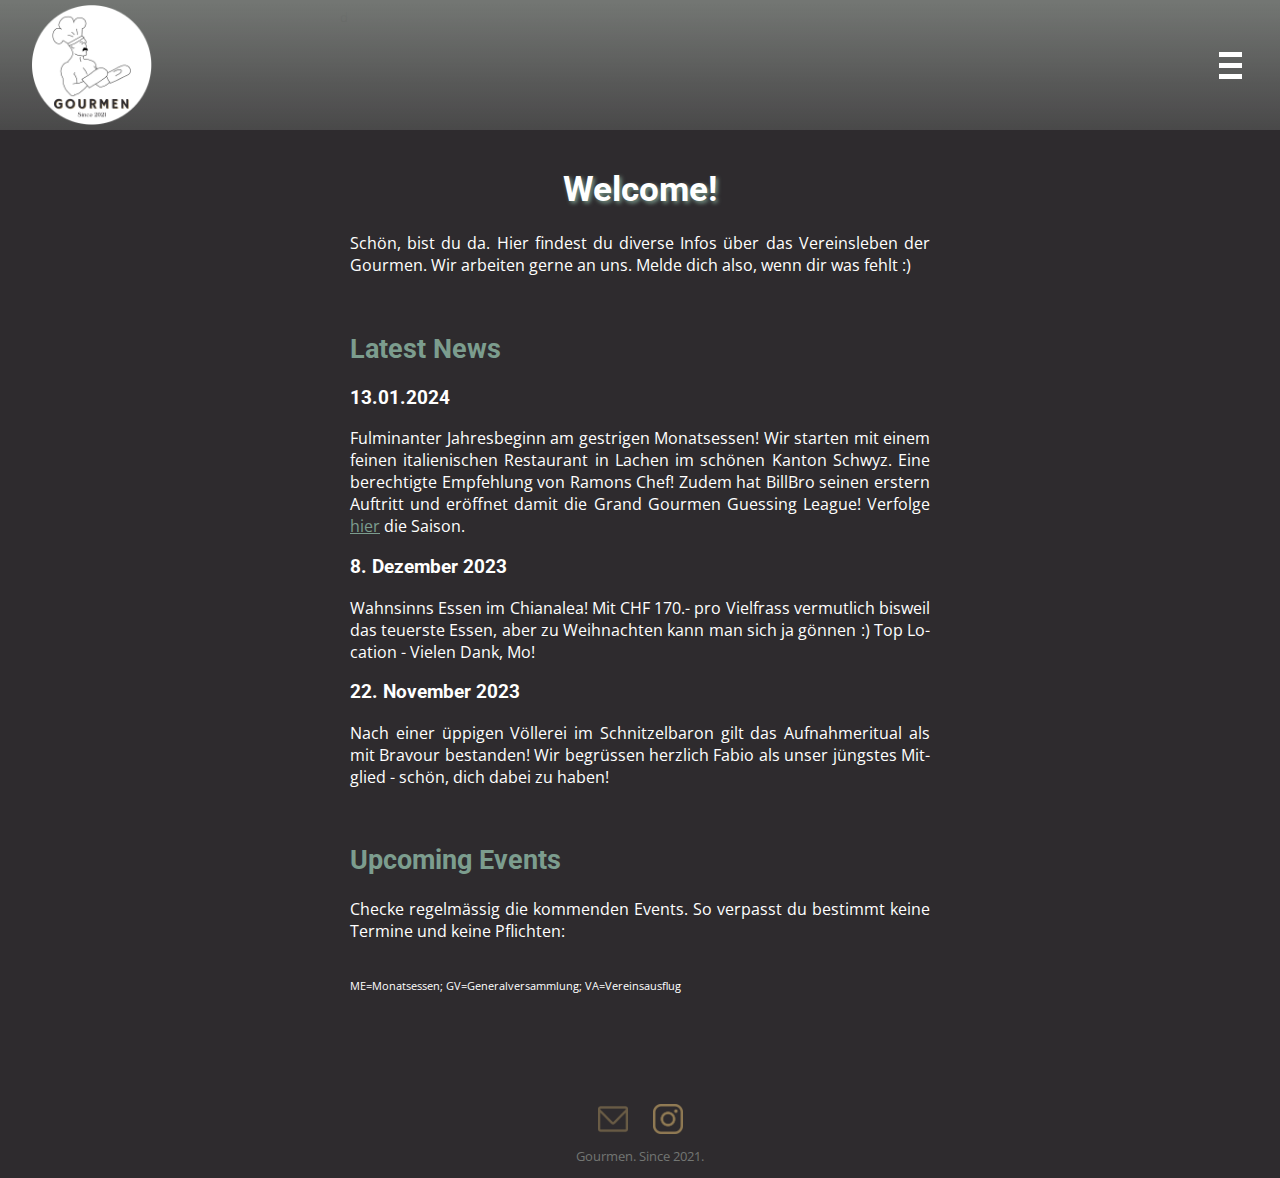
<file: index.html>
d<!DOCTYPE html>
<html lang="de">
<head>
    <meta charset="UTF-8">
    <meta name="viewport" content="width=device-width, initial-scale=1.0">
    <title>Gourmen</title>
    <link rel="icon" href="images/logo_register.png" type="image/png" sizes="16x16">
    <link rel="stylesheet" href="style.css">
    <link href="https://fonts.googleapis.com/css2?family=Roboto&display=swap" rel="stylesheet">
    <link href="https://fonts.googleapis.com/css2?family=Open+Sans&display=swap" rel="stylesheet">
    <meta property="og:type" content="website">
    <meta property="og:url" content="https://gourmen.github.io/Homepage/index.html">
    <meta property="og:title" content="Gourmen">
    <meta property="og:description" content="Vereinshomepage">
    <meta property="og:image" content="https://gourmen.github.io/Homepage/images/logo_register.png">
</head>

<body>

    <header class="kopfzeile">
        <img class="logo-header" src="images/logo_rund.png">
        <button class="hamburger">
            <div class="bar"></div>
        </button>
    </header>

    <div class="mobile-nav">
        <a href="index.html">Home</a>
        <a href="billboy.html">BillBoy</a>
        <a href="billbro.html">BillBro</a>
        <a href="agenda.html">Agenda</a>
        <a href="berichte.html">Berichte</a>
        <a href="stats.html">Stats</a>
        <a href="gggl.html">GGGL</a>
    </div>
        
    <div class="inhalt">
        <h1>Welcome!</h1>
        <p>Schön, bist du da. Hier findest du diverse Infos über das Vereinsleben der Gourmen. Wir arbeiten gerne an uns. Melde dich also, wenn dir was fehlt :)</p>
        <br>
        <h2>Latest News</h2>

        <h3>13.01.2024</h3>
        <p>Fulminanter Jahresbeginn am gestrigen Monatsessen! Wir starten mit einem feinen italienischen Restaurant in Lachen im schönen Kanton Schwyz. Eine berechtigte Empfehlung von Ramons Chef! Zudem hat BillBro seinen erstern Auftritt und eröffnet damit die Grand Gourmen Guessing League! Verfolge <a class="p-link" href="gggl.html">hier</a> die Saison.</p>
        
        <h3>8. Dezember 2023</h3>
        <p>Wahnsinns Essen im Chianalea! Mit CHF 170.- pro Vielfrass vermutlich bisweil das teuerste Essen, aber zu Weihnachten kann man sich ja gönnen :) Top Location - Vielen Dank, Mo!  </p>
        
        <h3>22. November 2023</h3>
        <p>Nach einer üppigen Völlerei im Schnitzelbaron gilt das Aufnahmeritual als mit Bravour bestanden! Wir begrüssen herzlich Fabio als unser jüngstes Mitglied - schön, dich dabei zu haben!</p>
        <br>
        <h2>Upcoming Events</h2>
        <p>Checke regelmässig die kommenden Events. So verpasst du bestimmt keine Termine und keine Pflichten:</p>
        
        <div class="naechsteTermine" id="naechsteTermine"></div>
        <p class="legende">ME=Monatsessen; GV=Generalversammlung; VA=Vereinsausflug</p>
       
    </div>
   
    <footer>
        <div class="footer">
            <div class="footer-links">
                <a href="mailto:frohvollenmaenllichen@gmail.com">
                    <img src="images/mail_gold.png" alt="E-Mail">
                </a>
                <a href="https://www.instagram.com/thegourmen_zh/" target="_blank">
                    <img src="images/insta_gold.png" alt="Instagram">
                </a>
            </div>
            <p class="footer-text">Gourmen. Since 2021.</p>
        </div>
    </footer>

<script src="script.js"></script>   

</body>
</html>
</file>
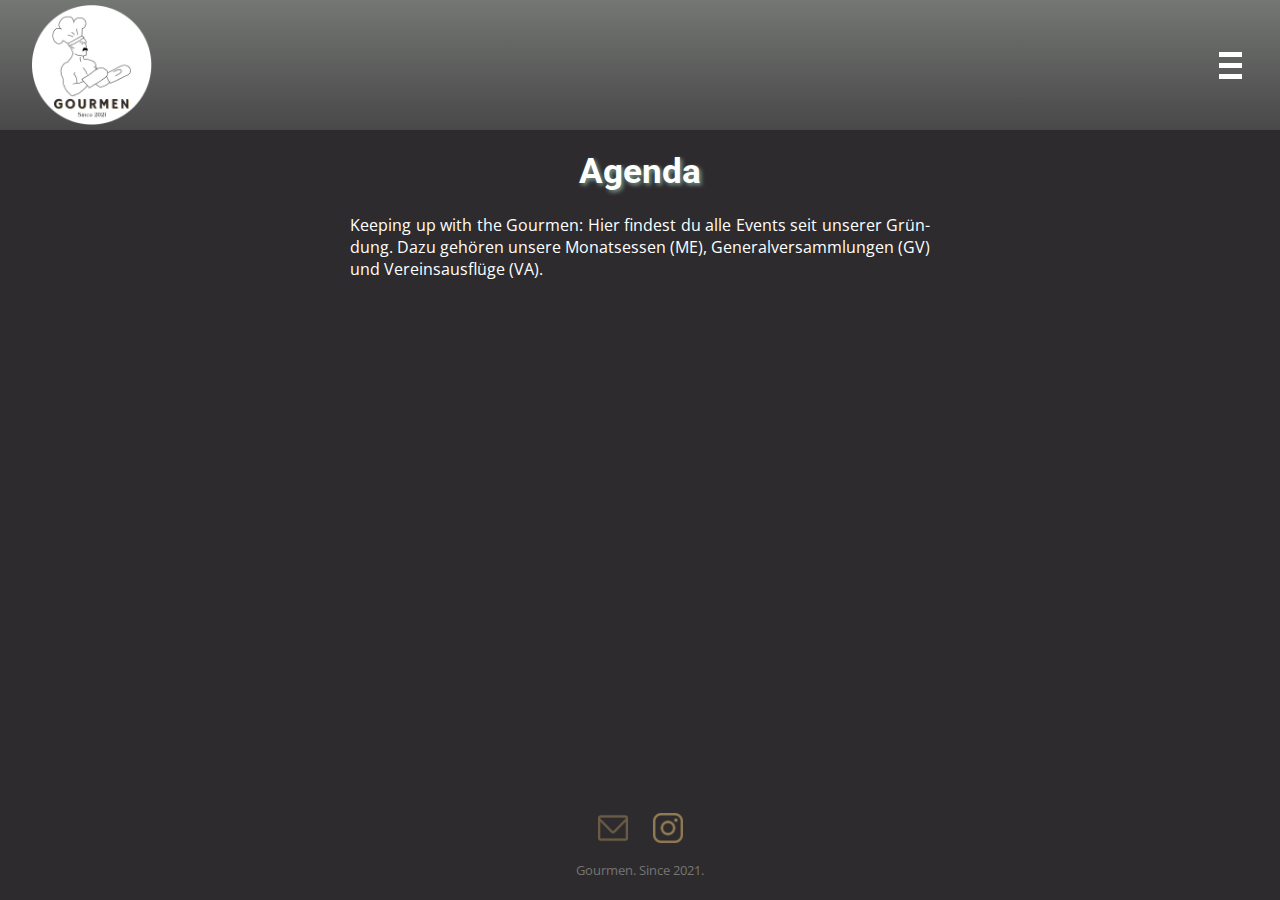
<file: agenda.html>
<!DOCTYPE html>
<html lang="de">
    <head>
        <meta charset="UTF-8">
        <meta name="viewport" content="width=device-width, initial-scale=1.0">
        <title>Agenda - Gourmen</title>
        <link rel="icon" href="images/logo_register.png" type="image/png" sizes="16x16">
        <link rel="stylesheet" href="style.css">
        <link href="https://fonts.googleapis.com/css2?family=Roboto&display=swap" rel="stylesheet">
        <link href="https://fonts.googleapis.com/css2?family=Open+Sans&display=swap" rel="stylesheet">
        <meta property="og:type" content="website">
        <meta property="og:url" content="https://gourmen.github.io/HOmepage/agenda.html">
        <meta property="og:title" content="Gourmen">
        <meta property="og:description" content="Agenda">
        <meta property="og:image" content="https://gourmen.github.io/Homepage/images/logo_register.png">
    </head>
    <body>
        <header class="kopfzeile">
            <img class="logo-header" src="images/logo_rund.png">
            <button class="hamburger">
                <div class="bar"></div>
            </button>
        </header>

        <div class="mobile-nav">
            <a href="index.html">Home</a>
            <a href="billboy.html">BillBoy</a>
            <a href="billbro.html">BillBro</a>
            <a href="agenda.html">Agenda</a>
            <a href="berichte.html">Berichte</a>
            <a href="stats.html">Stats</a>
            <a href="gggl.html">GGGL</a>
        </div>

        <div class="inhalt">

            <h1>Agenda</h1>
                <p>Keeping up with the Gourmen: Hier findest du alle Events seit unserer Gründung. Dazu gehören unsere Monatsessen (ME), Generalversammlungen (GV) und Vereinsausflüge (VA).</p>
        
            <div class="agendaTabelle" id="agendaTabelle"></div>

            
        </div>

        <footer>
            <div class="footer">
                <div class="footer-links">
                    <a href="mailto:frohvollenmaenllichen@gmail.com">
                        <img src="images/mail_gold.png" alt="E-Mail">
                    </a>
                    <a href="https://www.instagram.com/thegourmen_zh/" target="_blank">
                        <img src="images/insta_gold.png" alt="Instagram">
                    </a>
                </div>
                <p class="footer-text">Gourmen. Since 2021.</p>
            </div>
        </footer> 

        <script src="script.js"></script>  
    </body>
</html>
</file>
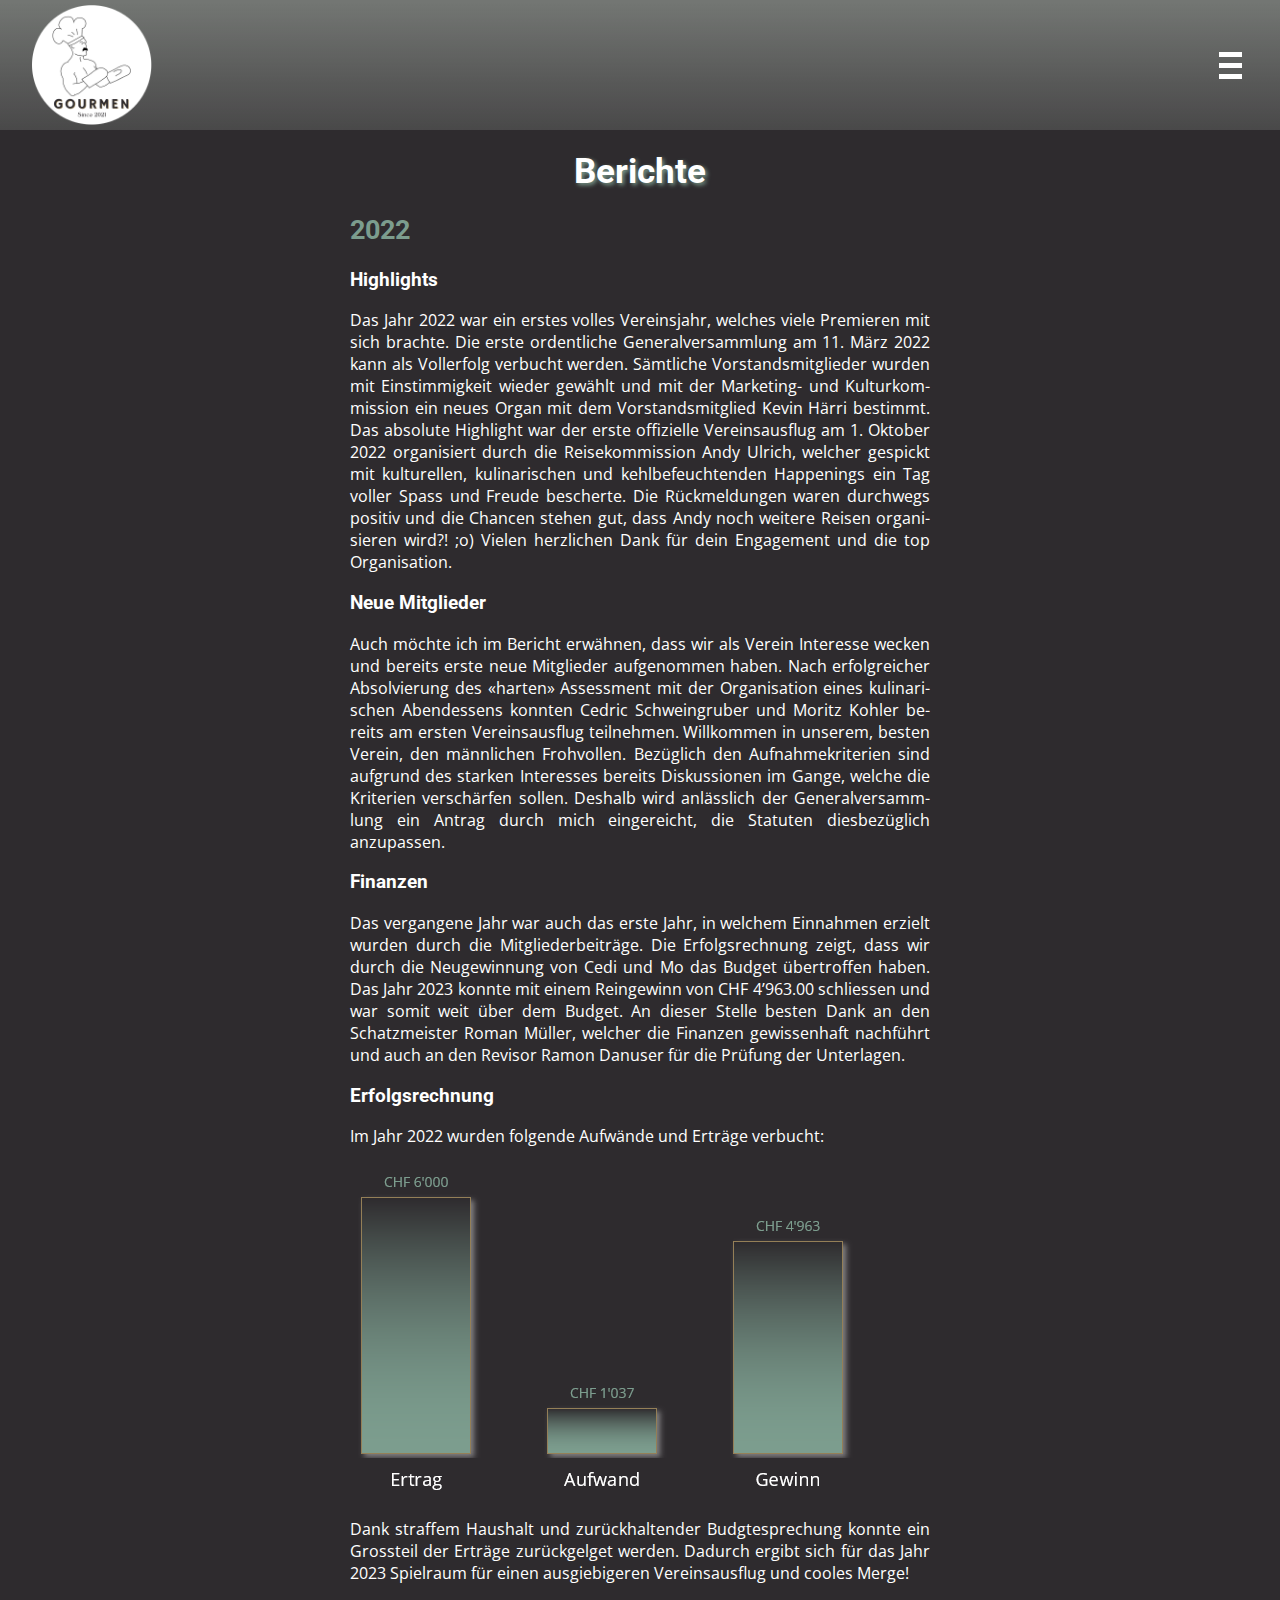
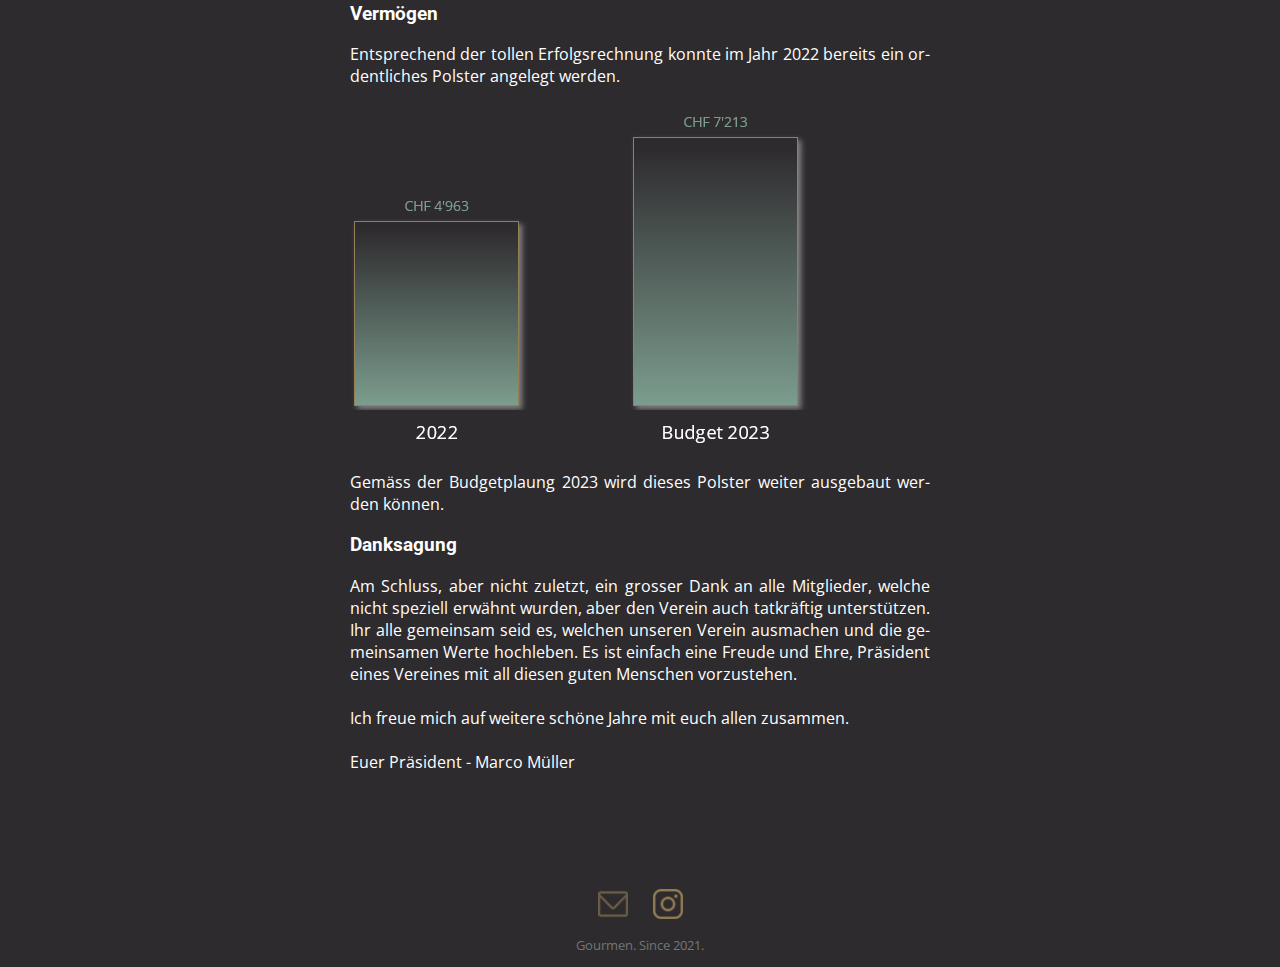
<file: berichte.html>
<!DOCTYPE html>
<html lang="de">
    <head>
        <meta charset="UTF-8">
        <meta name="viewport" content="width=device-width, initial-scale=1.0">
        <title>Agenda - Gourmen</title>
        <link rel="icon" href="images/logo_register.png" type="image/png" sizes="16x16">
        <link rel="stylesheet" href="style.css">
        <link href="https://fonts.googleapis.com/css2?family=Roboto&display=swap" rel="stylesheet">
        <link href="https://fonts.googleapis.com/css2?family=Open+Sans&display=swap" rel="stylesheet">
        <meta property="og:type" content="website">
        <meta property="og:url" content="https://gourmen.github.io/Homepage/berichte.html">
        <meta property="og:title" content="Gourmen">
        <meta property="og:description" content="Berichte">
        <meta property="og:image" content="https://gourmen.github.io/Homepage/images/logo_register.png">
    </head>
    <body>
        <header class="kopfzeile">
            <img class="logo-header" src="images/logo_rund.png">
            <button class="hamburger">
                <div class="bar"></div>
            </button>
        </header>

        <div class="mobile-nav">
            <a href="index.html">Home</a>
            <a href="billboy.html">BillBoy</a>
            <a href="billbro.html">BillBro</a>
            <a href="agenda.html">Agenda</a>
            <a href="berichte.html">Berichte</a>
            <a href="stats.html">Stats</a>
            <a href="liga.html">Liga</a>
        </div>


        <div class="inhalt">

            <h1>Berichte</h1>
            
            <h2>2022</h2>
            
            <h3>Highlights</h3>
            <p>Das Jahr 2022 war ein erstes volles Vereinsjahr, welches viele Premieren mit sich brachte. Die erste ordentliche Generalversammlung am 11. März 2022 kann als Vollerfolg verbucht werden. Sämtliche Vorstandsmitglieder wurden mit Einstimmigkeit wieder gewählt und mit der Marketing- und Kulturkommission ein neues Organ mit dem Vorstandsmitglied Kevin Härri bestimmt.
                Das absolute Highlight war der erste offizielle Vereinsausflug am 1. Oktober 2022 organisiert durch die Reisekommission Andy Ulrich, welcher gespickt mit kulturellen, kulinarischen und kehlbefeuchtenden Happenings ein Tag voller Spass und Freude bescherte. Die Rückmeldungen waren durchwegs positiv und die Chancen stehen gut, dass Andy noch weitere Reisen organisieren wird?! ;o) 
                Vielen herzlichen Dank für dein Engagement und die top Organisation.
            </p>
            
            <h3>Neue Mitglieder</h3>
            <p>Auch möchte ich im Bericht erwähnen, dass wir als Verein Interesse wecken und bereits erste neue Mitglieder aufgenommen haben. Nach erfolgreicher Absolvierung des «harten» Assessment mit der Organisation eines kulinarischen Abendessens konnten Cedric Schweingruber und Moritz Kohler bereits am ersten Vereinsausflug teilnehmen. 
                Willkommen in unserem, besten Verein, den männlichen Frohvollen. Bezüglich den Aufnahmekriterien sind aufgrund des starken Interesses bereits Diskussionen im Gange, welche die Kriterien verschärfen sollen. Deshalb wird anlässlich der Generalversammlung ein Antrag durch mich eingereicht, die Statuten diesbezüglich anzupassen.
            </p>
            
            <h3>Finanzen</h3>
            <p>Das vergangene Jahr war auch das erste Jahr, in welchem Einnahmen erzielt wurden durch die Mitgliederbeiträge. Die Erfolgsrechnung zeigt, dass wir durch die Neugewinnung von Cedi und Mo das Budget übertroffen haben. Das Jahr 2023 konnte mit einem Reingewinn von CHF 4’963.00 schliessen und war somit weit über dem Budget. 
                An dieser Stelle besten Dank an den Schatzmeister Roman Müller, welcher die Finanzen gewissenhaft nachführt und auch an den Revisor Ramon Danuser für die Prüfung der Unterlagen.
            </p>
            
            <h3>Erfolgsrechnung</h3>
            <p>Im Jahr 2022 wurden folgende Aufwände und Erträge verbucht:</p>
            <img class="bericht-img" src="images/erfolg_2022_grau_mint.png" alt="img_erfolg">
            <p>Dank straffem Haushalt und zurückhaltender Budgtesprechung konnte ein Grossteil der Erträge zurückgelget werden. Dadurch ergibt sich für das Jahr 2023 Spielraum für einen ausgiebigeren Vereinsausflug und cooles Merge!</p>
            
            <h3>Vermögen</h3>
            <p>Entsprechend der tollen Erfolgsrechnung konnte im Jahr 2022 bereits ein ordentliches Polster angelegt werden.</p>
            <img class="bericht-img" src="images/vermögen_2022_grau_mint.png" alt="vermögen_img">
            <p>Gemäss der Budgetplaung 2023 wird dieses Polster weiter ausgebaut werden können.</p>
            
            <h3>Danksagung</h3>
            <p>Am Schluss, aber nicht zuletzt, ein grosser Dank an alle Mitglieder, welche nicht speziell erwähnt wurden, aber den Verein auch tatkräftig unterstützen. Ihr alle gemeinsam seid es, welchen unseren Verein ausmachen und die gemeinsamen Werte hochleben. Es ist einfach eine Freude und Ehre, Präsident eines Vereines mit all diesen guten Menschen vorzustehen. 
                <br><br>
                Ich freue mich auf weitere schöne Jahre mit euch allen zusammen. 
                <br><br>
                Euer Präsident - Marco Müller
            </p>
        </div>

        <footer>
            <div class="footer">
                <div class="footer-links">
                    <a href="mailto:frohvollenmaenllichen@gmail.com">
                        <img src="images/mail_gold.png" alt="E-Mail">
                    </a>
                    <a href="https://www.instagram.com/thegourmen_zh/" target="_blank">
                        <img src="images/insta_gold.png" alt="Instagram">
                    </a>
                </div>
                <p class="footer-text">Gourmen. Since 2021.</p>
            </div>
        </footer>
        
        <script src="script.js"></script> 
    </body>
</html>
</file>
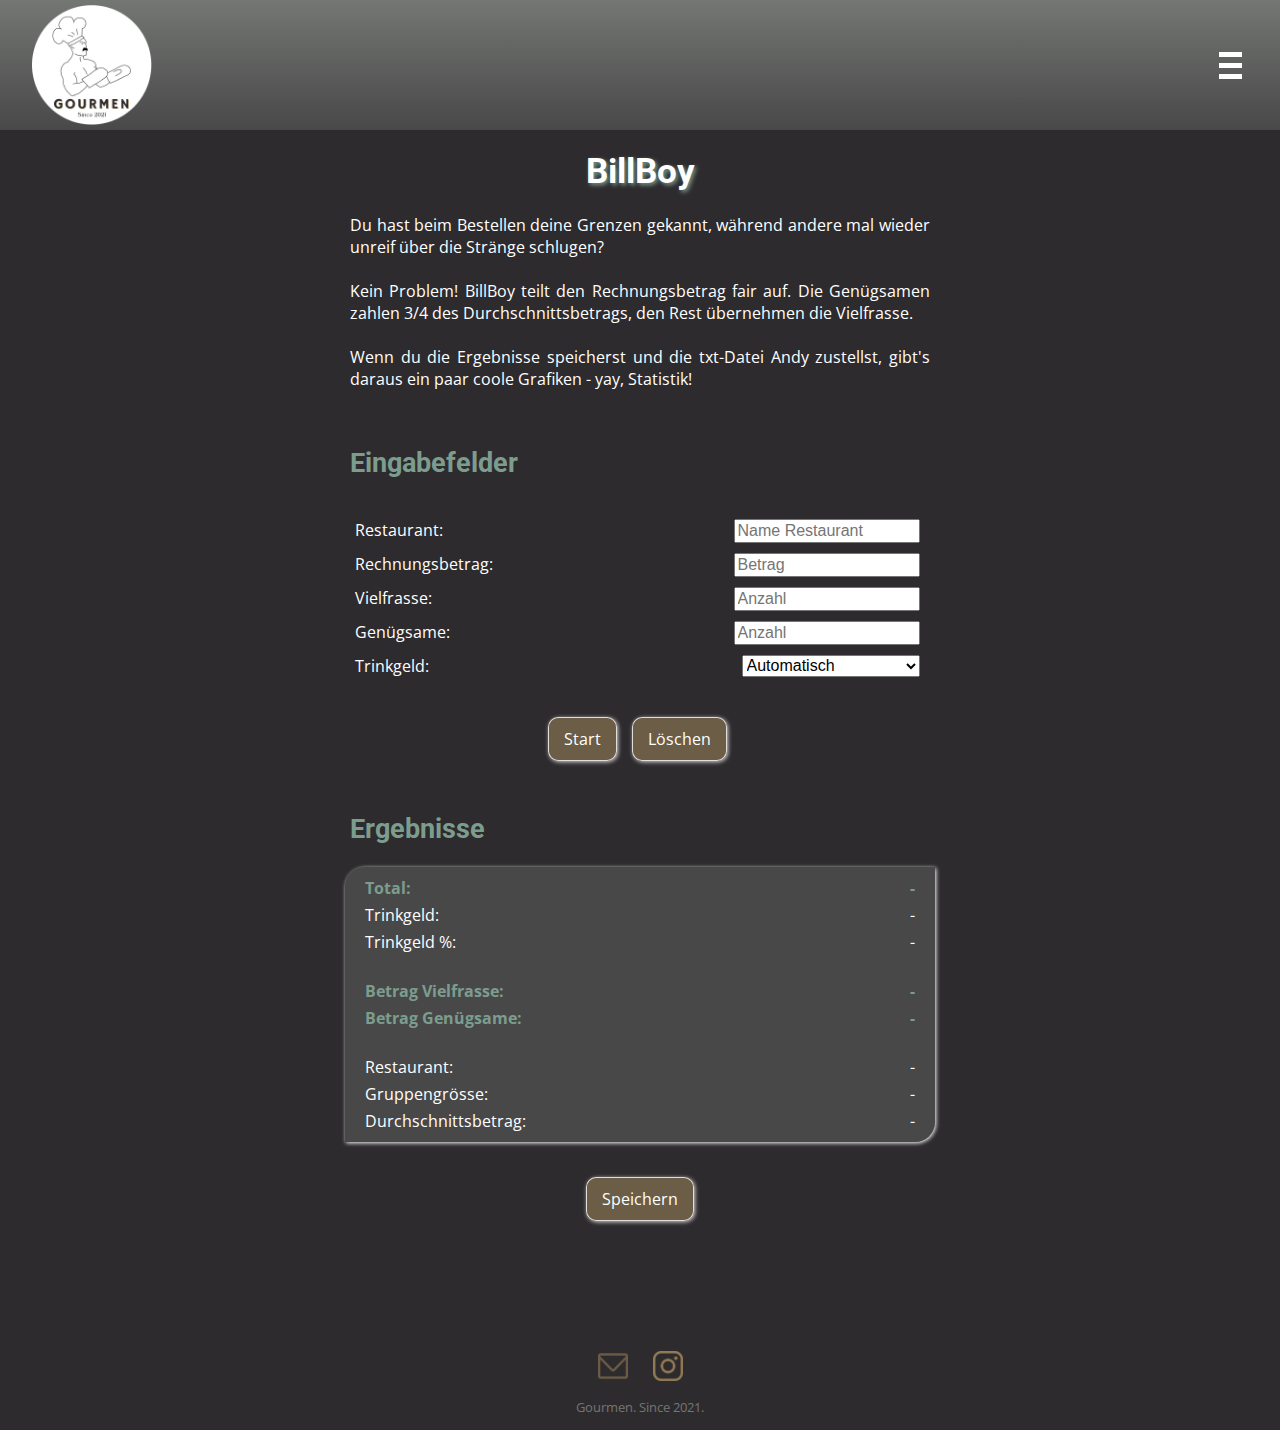
<file: billboy.html>
<!DOCTYPE html>
<html lang="de">
    <head>
        <meta charset="UTF-8">
        <meta name="viewport" content="width=device-width, initial-scale=1.0">
        <title>BillBoy - Gourmen</title>
        <link rel="icon" href="images/logo_register.png" type="image/png" sizes="16x16">
        <link rel="stylesheet" href="style.css">
        <link href="https://fonts.googleapis.com/css2?family=Roboto&display=swap" rel="stylesheet">
        <link href="https://fonts.googleapis.com/css2?family=Open+Sans&display=swap" rel="stylesheet">
        <meta property="og:type" content="website">
        <meta property="og:url" content="https://gourmen.github.io/Homepage/billboy.hmtl">
        <meta property="og:title" content="Gourmen">
        <meta property="og:description" content="BillBoy">
        <meta property="og:image" content="https://gourmen.github.io/Homepage/images/logo_register.png">
    </head>
    <body>
        <header class="kopfzeile">
            <img class="logo-header" src="images/logo_rund.png">
            <button class="hamburger">
                <div class="bar"></div>
            </button>
        </header>

        <div class="mobile-nav">
            <a href="index.html">Home</a>
            <a href="billboy.html">BillBoy</a>
            <a href="billbro.html">BillBro</a>
            <a href="agenda.html">Agenda</a>
            <a href="berichte.html">Berichte</a>
            <a href="stats.html">Stats</a>
            <a href="liga.html">GGGL</a>
        </div>

        <div class="inhalt">
            
            <h1>BillBoy</h1>
            <p>Du hast beim Bestellen deine Grenzen gekannt, während andere mal wieder unreif über die Stränge schlugen? 
                <br><br>
                Kein Problem! BillBoy teilt den Rechnungsbetrag fair auf. 
                Die Genügsamen zahlen 3/4 des Durchschnittsbetrags, den Rest übernehmen die Vielfrasse. 
                <br><br> Wenn du die Ergebnisse speicherst und die txt-Datei Andy zustellst, gibt's daraus ein paar coole Grafiken - yay, Statistik!
            </p>

            <br>
            <h2>Eingabefelder</h2>
            <br>
            
            <div class="rechner">
                <div class="rechner-zeile">
                    <label for="restaurant">Restaurant:</label>
                    <input class="input-rechner" type="text" id="restaurant" placeholder="Name Restaurant">
                </div>
                <div class="rechner-zeile">
                    <label for="rechnung">Rechnungsbetrag:</label>
                    <input class="input-rechner" type="number" id="rechnung" min="0" max="5000" placeholder="Betrag">
                </div>
                <div class="rechner-zeile">
                    <label for="vielfrasse">Vielfrasse:</label>
                    <input class="input-rechner" type="number" id="vielfrasse" min="2" max="50" placeholder="Anzahl">
                </div>
                <div class="rechner-zeile">
                    <label for="genuegsame">Genügsame:</label>
                    <input class="input-rechner" type="number" id="genuegsame" min="2" max="50" placeholder="Anzahl">
                </div>
                <div class="rechner-zeile">
                    <label for="trinkgeld">Trinkgeld:</label>
                    <select class="input-rechner" id="trinkgeld">
                        <option value="Auto">Automatisch</option>
                        <option value="0">0%</option>
                        <option value="0.05">5%</option>
                        <option value="0.10">10%</option>
                    </select>
                </div>
                <div class="rechner-buttons">
                    <button class="button" onclick="berechneTotalBillBoy()">Start</button>
                    <button class="button" onclick="seiteZuruecksetzenBillBoy()">Löschen</button>
                </div>
                
            </div>

            <h2>Ergebnisse</h2>

            <div class="ergebnisse" id="ergebnisse">
                <div class="ergebniszeile"><span class="ergebnistitelFett">Total:</span> <span class="ergebniswertFett" id="totalErgebnis">-</span></div>
                <div class="ergebniszeile"><span class="ergebnistitel">Trinkgeld:</span> <span class="ergebniswert" id="trinkgeldBetragErgebnis">-</span></div>
                <div class="ergebniszeile"><span class="ergebnistitel">Trinkgeld %:</span> <span class="ergebniswert" id="trinkgeldProzentErgebnis">-</span></div>
                <br>
                <div class="ergebniszeile"><span class="ergebnistitelFett">Betrag Vielfrasse:</span> <span class="ergebniswertFett" id="betrag1Ergebnis">-</span></div>
                <div class="ergebniszeile"><span class="ergebnistitelFett">Betrag Genügsame:</span> <span class="ergebniswertFett" id="betrag2Ergebnis">-</span></div>
                <br>
                <div class="ergebniszeile"><span class="ergebnistitel">Restaurant:</span> <span class="ergebniswert" id="restaurantErgebnis">-</span></div>
                <div class="ergebniszeile"><span class="ergebnistitel">Gruppengrösse:</span> <span class="ergebniswert" id="gruppeErgebnis">-</span></div>
                <div class="ergebniszeile"><span class="ergebnistitel">Durchschnittsbetrag:</span> <span class="ergebniswert" id="durchschnittErgebnis">-</span></div>
            </div>
            <div class="rechner-buttons">
                <button class="button" onclick="speichereErgebnisseBillBoy()">Speichern</button>
            </div>
        
        </div>

        <footer>
            <div class="footer">
                <div class="footer-links">
                    <a href="mailto:frohvollenmaenllichen@gmail.com">
                        <img src="images/mail_gold.png" alt="E-Mail">
                    </a>
                    <a href="https://www.instagram.com/thegourmen_zh/" target="_blank">
                        <img src="images/insta_gold.png" alt="Instagram">
                    </a>
                </div>
                <p class="footer-text">Gourmen. Since 2021.</p>
            </div>
        </footer>

        <script src="script.js"></script> 
    </body>
</html>
</file>
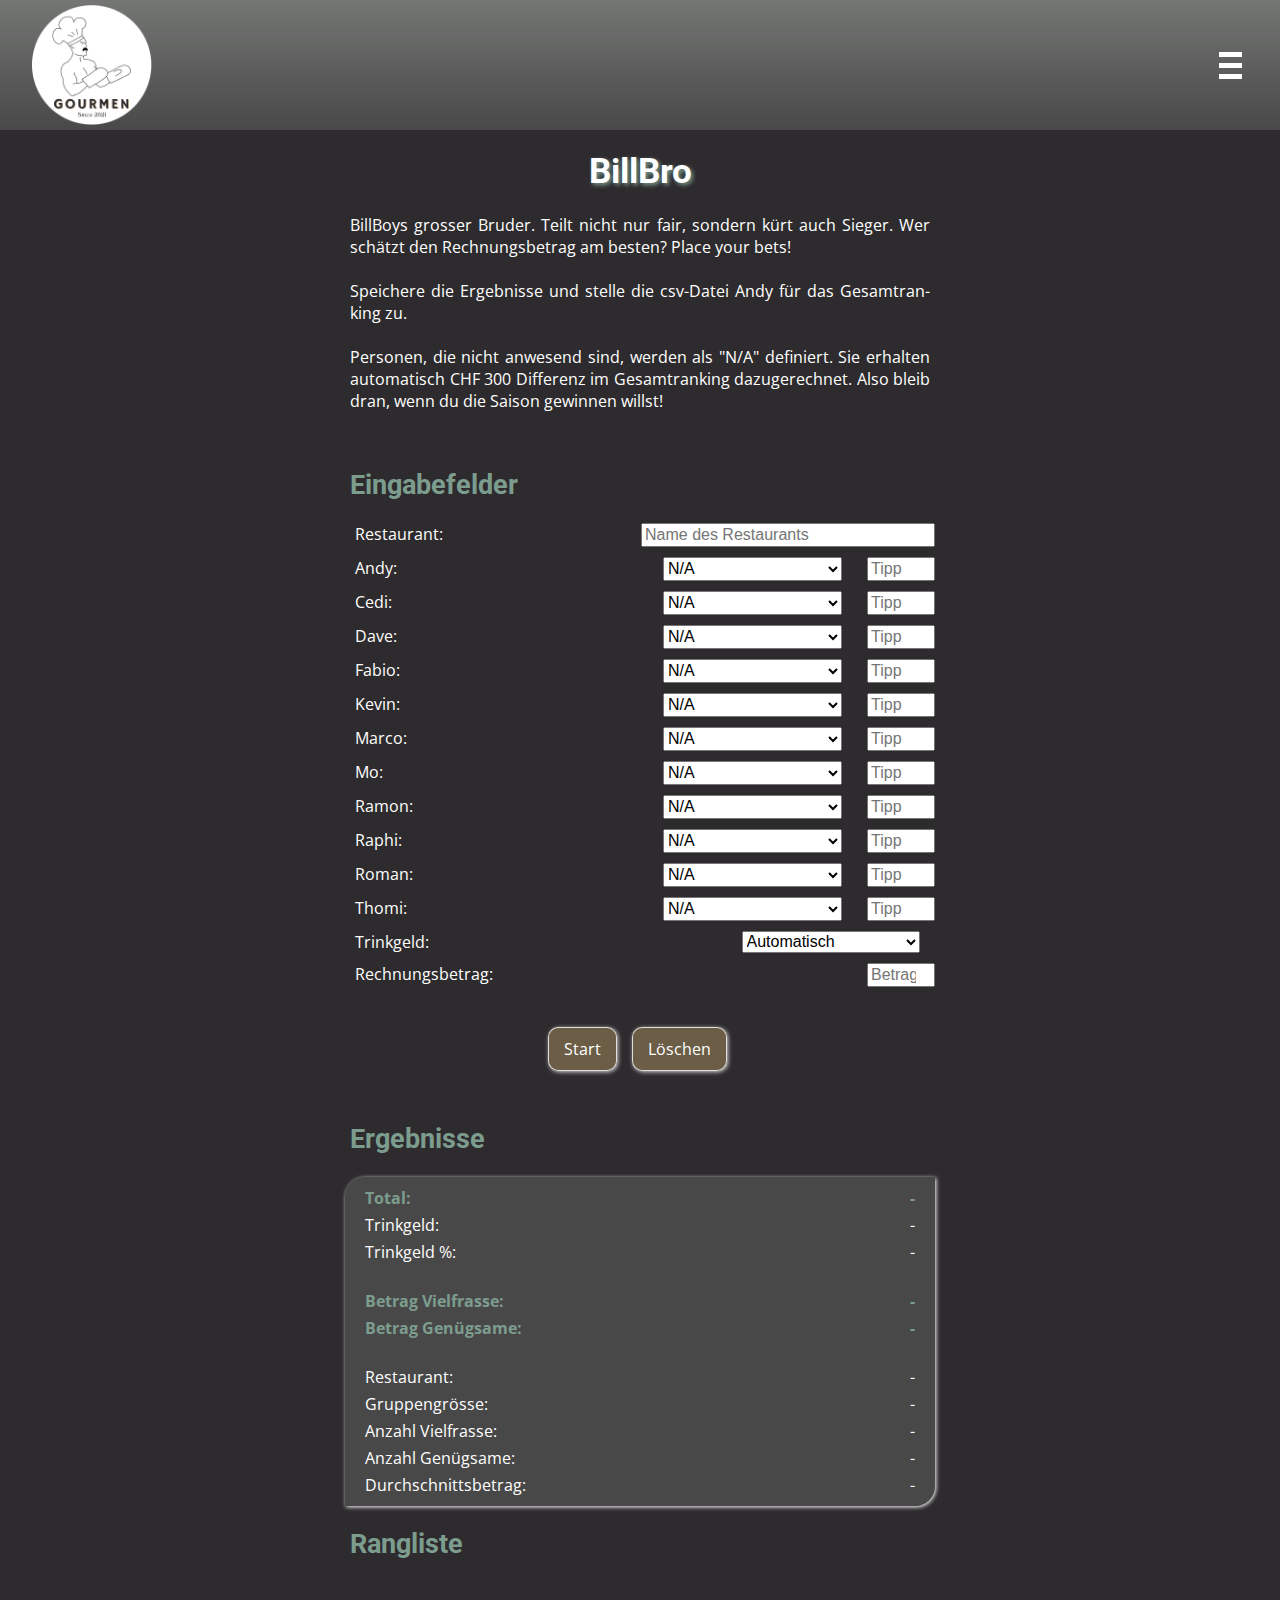
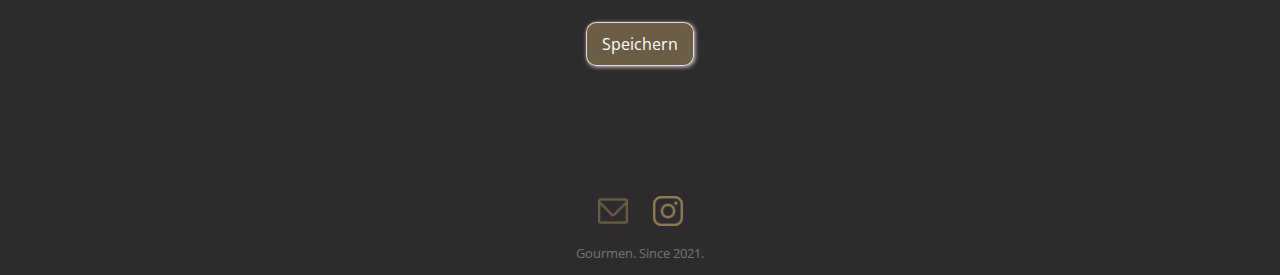
<file: billbro.html>
<!DOCTYPE html>
<html lang="de">
    <head>
        <meta charset="UTF-8">
        <meta name="viewport" content="width=device-width, initial-scale=1.0">
        <title>BillBro - Gourmen</title>
        <link rel="icon" href="images/logo_register.jpg" type="image/png" sizes="16x16">
        <link rel="stylesheet" href="style.css">
        <link href="https://fonts.googleapis.com/css2?family=Roboto&display=swap" rel="stylesheet">
        <link href="https://fonts.googleapis.com/css2?family=Open+Sans&display=swap" rel="stylesheet">
        <meta property="og:type" content="website">
        <meta property="og:url" content="https://gourmen.github.io/Homepage/billbro.hmtl">
        <meta property="og:title" content="Gourmen">
        <meta property="og:description" content="BillBro">
        <meta property="og:image" content="https://gourmen.github.io/Homepage/images/logo_register.png">
    </head>
    <body>
        <header class="kopfzeile">
            <img class="logo-header" src="images/logo_rund.png">
            <button class="hamburger">
                <div class="bar"></div>
            </button>
        </header>

        <div class="mobile-nav">
            <a href="index.html">Home</a>
            <a href="billboy.html">BillBoy</a>
            <a href="billbro.html">BillBro</a>
            <a href="agenda.html">Agenda</a>
            <a href="berichte.html">Berichte</a>
            <a href="stats.html">Stats</a>
            <a href="liga.html">GGGL</a>
        </div>

        <div class="inhalt">
            
            <h1>BillBro</h1>
            <p>BillBoys grosser Bruder. Teilt nicht nur fair, sondern kürt auch Sieger. Wer schätzt den Rechnungsbetrag am besten? Place your bets!
                <br><br> Speichere die Ergebnisse und stelle die csv-Datei Andy für das Gesamtranking zu.
                <br><br> Personen, die nicht anwesend sind, werden als "N/A" definiert. Sie erhalten automatisch CHF 300 Differenz im Gesamtranking dazugerechnet. Also bleib dran, wenn du die Saison gewinnen willst!           
            </p>

            <br>
            <h2>Eingabefelder</h2>

            <div class="rechner">
                <div class="rechner-zeile">
                    <label for="restaurant">Restaurant:</label>
                    <input class="text-input-rechner" type="text" id="restaurant" placeholder="Name des Restaurants">
                </div>
                <div class="rechner-zeile">
                    <label for="andy">Andy:</label>
                    <select class="select-rechner" id="typAndy">
                        <option value="NA">N/A</option>
                        <option value="Vielfrass">Vielfrass</option>
                        <option value="Genügsam">Genügsam</option>
                    </select>
                    <input class="tipp-rechner" type="number" id="betragAndy" min="0" placeholder="Tipp">
                </div>
                <div class="rechner-zeile">
                    <label for="cedi">Cedi:</label>
                    <select class="select-rechner" id="typCedi">
                        <option value="NA">N/A</option>
                        <option value="Vielfrass">Vielfrass</option>
                        <option value="Genügsam">Genügsam</option>
                    </select>
                    <input class="tipp-rechner" type="number" id="betragCedi" min="0" placeholder="Tipp">
                </div>
                <div class="rechner-zeile">
                    <label for="dave">Dave:</label>
                    <select class="select-rechner" id="typDave">
                        <option value="NA">N/A</option>
                        <option value="Vielfrass">Vielfrass</option>
                        <option value="Genügsam">Genügsam</option>
                    </select>
                    <input class="tipp-rechner" type="number" id="betragDave" min="0" placeholder="Tipp">
                </div>
                <div class="rechner-zeile">
                    <label for="fabio">Fabio:</label>
                    <select class="select-rechner" id="typFabio">
                        <option value="NA">N/A</option>
                        <option value="Vielfrass">Vielfrass</option>
                        <option value="Genügsam">Genügsam</option>
                    </select>
                    <input class="tipp-rechner" type="number" id="betragFabio" min="0" placeholder="Tipp">
                </div>
                <div class="rechner-zeile">
                    <label for="kevin">Kevin:</label>
                    <select class="select-rechner" id="typKevin">
                        <option value="NA">N/A</option>
                        <option value="Vielfrass">Vielfrass</option>
                        <option value="Genügsam">Genügsam</option>
                    </select>
                    <input class="tipp-rechner" type="number" id="betragKevin" min="0" placeholder="Tipp">
                </div>
                <div class="rechner-zeile">
                    <label for="marco">Marco:</label>
                    <select class="select-rechner" id="typMarco">
                        <option value="NA">N/A</option>
                        <option value="Vielfrass">Vielfrass</option>
                        <option value="Genügsam">Genügsam</option>
                    </select>
                    <input class="tipp-rechner" type="number" id="betragMarco" min="0" placeholder="Tipp">
                </div>
                <div class="rechner-zeile">
                    <label for="mo">Mo:</label>
                    <select class="select-rechner" id="typMo">
                        <option value="NA">N/A</option>
                        <option value="Vielfrass">Vielfrass</option>
                        <option value="Genügsam">Genügsam</option>
                    </select>
                    <input class="tipp-rechner" type="number" id="betragMo" min="0" placeholder="Tipp">
                </div>
                <div class="rechner-zeile">
                    <label for="ramon">Ramon:</label>
                    <select class="select-rechner" id="typRamon">
                        <option value="NA">N/A</option>
                        <option value="Vielfrass">Vielfrass</option>
                        <option value="Genügsam">Genügsam</option>
                    </select>
                    <input class="tipp-rechner" type="number" id="betragRamon" min="0" placeholder="Tipp">
                </div>
                <div class="rechner-zeile">
                    <label for="raphi">Raphi:</label>
                    <select class="select-rechner" id="typRaphi">
                        <option value="NA">N/A</option>
                        <option value="Vielfrass">Vielfrass</option>
                        <option value="Genügsam">Genügsam</option>
                    </select>
                    <input class="tipp-rechner" type="number" id="betragRaphi" min="0" placeholder="Tipp">
                </div>
                <div class="rechner-zeile">
                    <label for="roman">Roman:</label>
                    <select class="select-rechner" id="typRoman">
                        <option value="NA">N/A</option>
                        <option value="Vielfrass">Vielfrass</option>
                        <option value="Genügsam">Genügsam</option>
                    </select>
                    <input class="tipp-rechner" type="number" id="betragRoman" min="0" placeholder="Tipp">
                </div>
                <div class="rechner-zeile">
                    <label for="thomi">Thomi:</label>
                    <select class="select-rechner" id="typThomi">
                        <option value="NA">N/A</option>
                        <option value="Vielfrass">Vielfrass</option>
                        <option value="Genügsam">Genügsam</option>
                    </select>
                    <input class="tipp-rechner" type="number" id="betragThomi" min="0" placeholder="Tipp">
                </div>
                <div class="rechner-zeile">
                    <label for="trinkgeld">Trinkgeld:</label>
                    <select class="input-rechner" id="trinkgeld">
                        <option value="Auto">Automatisch</option>
                        <option value="0">0%</option>
                        <option value="0.05">5%</option>
                        <option value="0.10">10%</option>
                    </select>
                </div>
                <div class="rechner-zeile">
                    <label for="rechnung">Rechnungsbetrag:</label>
                    <input class="betrag-input-rechner" type="number" id="rechnung" min="0" max="5000" placeholder="Betrag">
                </div>
                <div class="rechner-buttons">
                    <button class="button" onclick="berechneTotalBillBro(); berechneDifferenzenUndZeigeErgebnisse()">Start</button>
                    <button class="button" onclick="seiteZuruecksetzen()">Löschen</button>
                </div>
            <h2>Ergebnisse</h2>
            </div>

            <div class="ergebnisse" id="ergebnisse">
                <div class="ergebniszeile"><span class="ergebnistitelFett">Total:</span> <span class="ergebniswertFett" id="totalErgebnis">-</span></div>
                <div class="ergebniszeile"><span class="ergebnistitel">Trinkgeld:</span> <span class="ergebniswert" id="trinkgeldBetragErgebnis">-</span></div>
                <div class="ergebniszeile"><span class="ergebnistitel">Trinkgeld %:</span> <span class="ergebniswert" id="trinkgeldProzentErgebnis">-</span></div>
                <br>
                <div class="ergebniszeile"><span class="ergebnistitelFett">Betrag Vielfrasse:</span> <span class="ergebniswertFett" id="betrag1Ergebnis">-</span></div>
                <div class="ergebniszeile"><span class="ergebnistitelFett">Betrag Genügsame:</span> <span class="ergebniswertFett" id="betrag2Ergebnis">-</span></div>
                <br>
                <div class="ergebniszeile"><span class="ergebnistitel">Restaurant:</span> <span class="ergebniswert" id="restaurantErgebnis">-</span></div>
                <div class="ergebniszeile"><span class="ergebnistitel">Gruppengrösse:</span> <span class="ergebniswert" id="gruppeErgebnis">-</span></div>
                <div class="ergebniszeile"><span class="ergebnistitel">Anzahl Vielfrasse:</span> <span class="ergebniswert" id="vielfrassErgebnis">-</span></div>
                <div class="ergebniszeile"><span class="ergebnistitel">Anzahl Genügsame:</span> <span class="ergebniswert" id="genuegsamErgebnis">-</span></div>
                <div class="ergebniszeile"><span class="ergebnistitel">Durchschnittsbetrag:</span> <span class="ergebniswert" id="durchschnittErgebnis">-</span></div>
            </div>
            
            <h2>Rangliste</h2>
            <div class="rangliste" id="rangliste"></div>

            <div class="rechner-buttons">
                <button class="button" onclick="speichereErgebnisseBillBro()">Speichern</button>
            </div>

        </div>

        <footer>
            <div class="footer">
                <div class="footer-links">
                    <a href="mailto:frohvollenmaenllichen@gmail.com">
                        <img src="images/mail_gold.png" alt="E-Mail">
                    </a>
                    <a href="https://www.instagram.com/thegourmen_zh/" target="_blank">
                        <img src="images/insta_gold.png" alt="Instagram">
                    </a>
                </div>
                <p class="footer-text">Gourmen. Since 2021.</p>
            </div>
        </footer>

        <script src="script.js"></script> 
    </body>
</html>
</file>
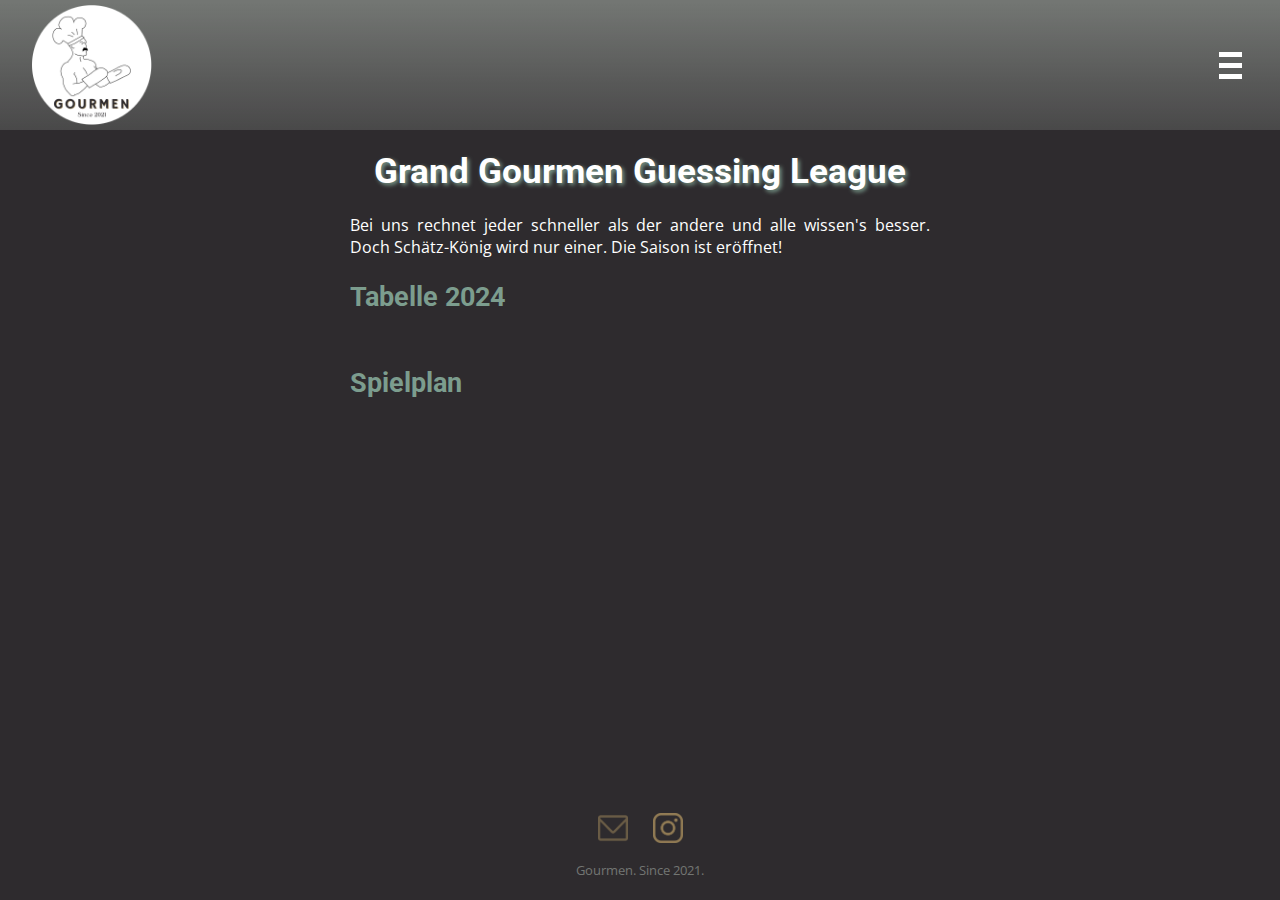
<file: gggl.html>
<!DOCTYPE html>
<html lang="de">
    <head>
        <meta charset="UTF-8">
        <meta name="viewport" content="width=device-width, initial-scale=1.0">
        <title>GGGL - Gourmen</title>
        <link rel="icon" href="images/logo_register.png" type="image/png" sizes="16x16">
        <link rel="stylesheet" href="style.css">
        <link href="https://fonts.googleapis.com/css2?family=Roboto&display=swap" rel="stylesheet">
        <link href="https://fonts.googleapis.com/css2?family=Open+Sans&display=swap" rel="stylesheet">
        <meta property="og:type" content="website">
        <meta property="og:url" content="https://gourmen.github.io/Homepage/gggl.html">
        <meta property="og:title" content="Gourmen">
        <meta property="og:description" content="GGGL">
        <meta property="og:image" content="https://gourmen.github.io/Homepage/images/logo_register.png">
    </head>
    <body>
        <header class="kopfzeile">
            <img class="logo-header" src="images/logo_rund.png">
            <button class="hamburger">
                <div class="bar"></div>
            </button>
        </header>

        <div class="mobile-nav">
            <a href="index.html">Home</a>
            <a href="billboy.html">BillBoy</a>
            <a href="billbro.html">BillBro</a>
            <a href="agenda.html">Agenda</a>
            <a href="berichte.html">Berichte</a>
            <a href="stats.html">Stats</a>
            <a href="gggl.html">GGGP</a>
        </div>

        <div class="inhalt">

            <h1>Grand Gourmen Guessing League</h1>
            
            <p>Bei uns rechnet jeder schneller als der andere und alle wissen's besser. Doch Schätz-König wird nur einer. Die Saison ist eröffnet! </p>

            <h2>Tabelle 2024</h2>
            <div class="ranglisteLiga" id="ranglisteLiga"></div>

            <h2>Spielplan</h2>
            <div class="ranglisteLiga" id="spielplan"></div>


            
        </div>

        <footer>
            <div class="footer">
                <div class="footer-links">
                    <a href="mailto:frohvollenmaenllichen@gmail.com">
                        <img src="images/mail_gold.png" alt="E-Mail">
                    </a>
                    <a href="https://www.instagram.com/thegourmen_zh/" target="_blank">
                        <img src="images/insta_gold.png" alt="Instagram">
                    </a>
                </div>
                <p class="footer-text">Gourmen. Since 2021.</p>
            </div>
        </footer> 

        <script src="script.js"></script>  
    </body>
</html>
</file>
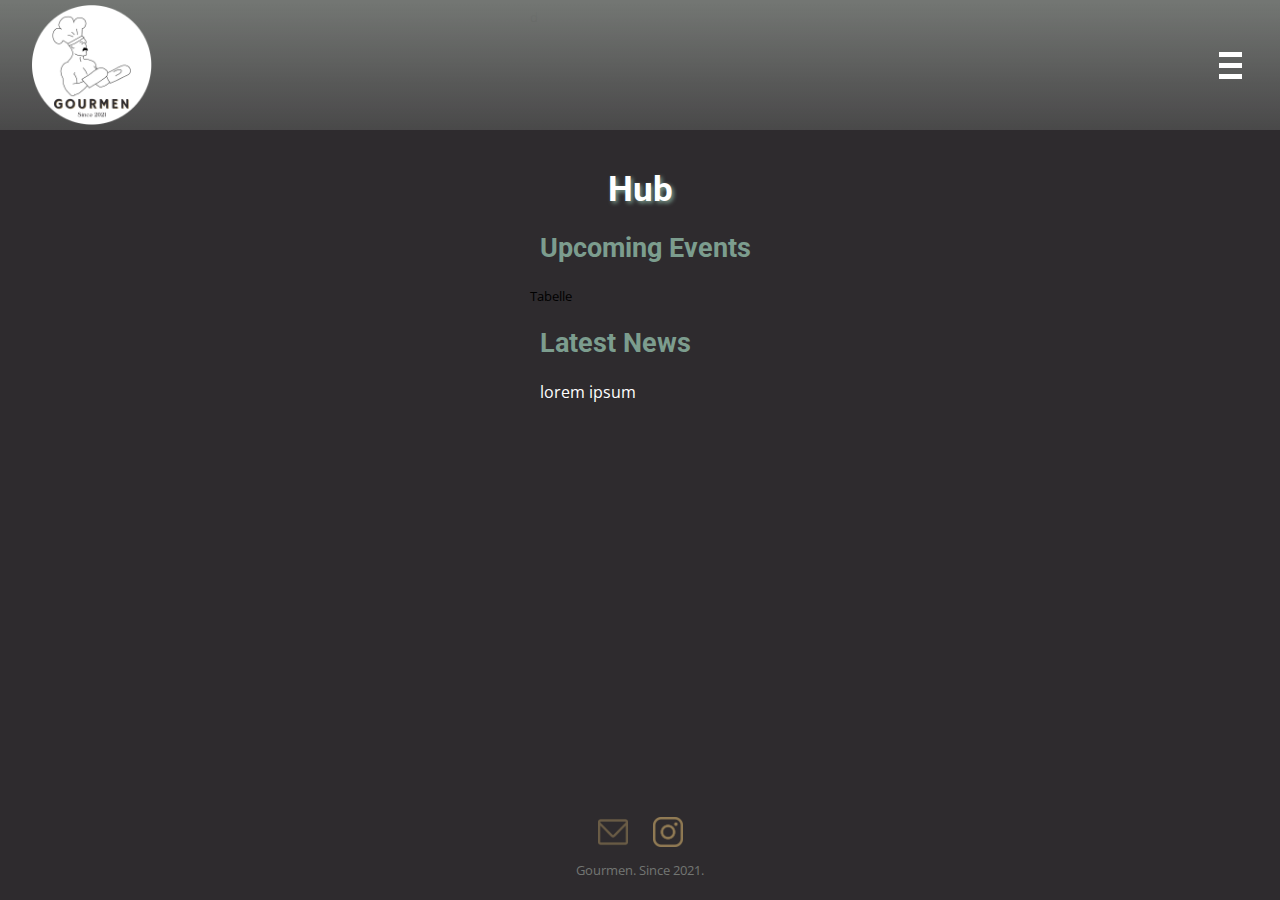
<file: hub.html>
d<!DOCTYPE html>
<html lang="de">
    <head>
        <meta charset="UTF-8">
        <meta name="viewport" content="width=device-width, initial-scale=1.0">
        <title>Gourmen</title>
        <link rel="icon" href="images/logo_register.png" type="image/png" sizes="16x16">
        <link rel="stylesheet" href="style.css">
        <link href="https://fonts.googleapis.com/css2?family=Roboto&display=swap" rel="stylesheet">
        <link href="https://fonts.googleapis.com/css2?family=Open+Sans&display=swap" rel="stylesheet">
        <meta property="og:type" content="website">
        <meta property="og:url" content="https://gourmen.web.app/">
        <meta property="og:title" content="Gourmen">
        <meta property="og:description" content="Anmelden">
        <!-- <meta property="og:image" content="https://gourmen.github.io/Homepage/images/logo_register.png"> -->
    </head>
    <body>
        <header class="kopfzeile">
            <a href="https://gourmen.web.app/">
                <img class="logo-header" src="images/logo_rund.png" alt="Gourmen Logo">
            </a>
            <button class="hamburger">
                <div class="bar"></div>
            </button>
        </header>

        <div class="mobile-nav">
            <a href="index.html">Home</a>
            <a href="billboy.html">BillBoy</a>
            <a href="billbro.html">BillBro</a>
            <a href="agenda.html">Agenda</a>
            <a href="berichte.html">Berichte</a>
            <a href="stats.html">Stats</a>
            <a href="gggl.html">GGGL</a>
        </div>
            
        <div class="inhalt">
            <h1>Hub</h1>

            <h2>Upcoming Events</h2>           
            <div> Tabelle </div>
        
            <h2>Latest News</h2>
            <p> lorem ipsum</p>

        </div>
    
        <footer>
            <div class="footer">
                <div class="footer-links">
                    <a href="mailto:frohvollenmaenllichen@gmail.com">
                        <img src="images/mail_gold.png" alt="E-Mail">
                    </a>
                    <a href="https://www.instagram.com/thegourmen_zh/" target="_blank">
                        <img src="images/insta_gold.png" alt="Instagram">
                    </a>
                </div>
                <p class="footer-text">Gourmen. Since 2021.</p>
            </div>
        </footer>

    <script src="hamburger.js"></script>   

    </body>
    </html>
</file>
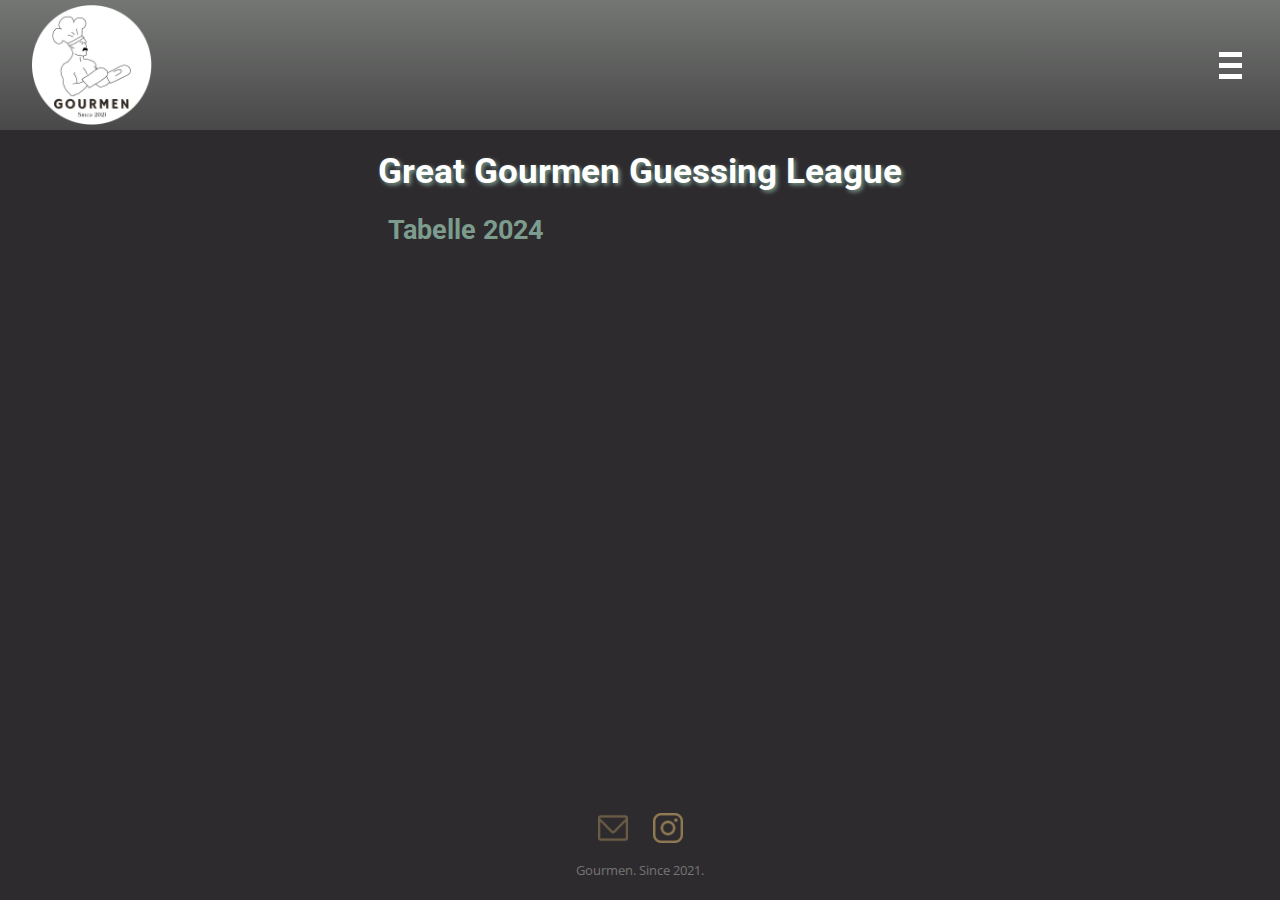
<file: liga.html>
<!DOCTYPE html>
<html lang="de">
    <head>
        <meta charset="UTF-8">
        <meta name="viewport" content="width=device-width, initial-scale=1.0">
        <title>Liga - Gourmen</title>
        <link rel="icon" href="images/logo_register.png" type="image/png" sizes="16x16">
        <link rel="stylesheet" href="style.css">
        <link href="https://fonts.googleapis.com/css2?family=Roboto&display=swap" rel="stylesheet">
        <link href="https://fonts.googleapis.com/css2?family=Open+Sans&display=swap" rel="stylesheet">
        <meta property="og:type" content="website">
        <meta property="og:url" content="https://gourmen.github.io/HOmepage/liga.html">
        <meta property="og:title" content="Gourmen">
        <meta property="og:description" content="Liga">
        <meta property="og:image" content="https://gourmen.github.io/Homepage/images/logo_register.png">
    </head>
    <body>
        <header class="kopfzeile">
            <img class="logo-header" src="images/logo_rund.png">
            <button class="hamburger">
                <div class="bar"></div>
            </button>
        </header>

        <div class="mobile-nav">
            <a href="index.html">Home</a>
            <a href="billboy.html">BillBoy</a>
            <a href="billbro.html">BillBro</a>
            <a href="agenda.html">Agenda</a>
            <a href="berichte.html">Berichte</a>
            <a href="stats.html">Stats</a>
            <a href="liga.html">GGGL</a>
        </div>

        <div class="inhalt">

            <h1>Great Gourmen Guessing League</h1>
            
            <h2>Tabelle 2024</h2>

            <div class="ranglisteLiga" id="ranglisteLiga"></div>

            
        </div>

        <footer>
            <div class="footer">
                <div class="footer-links">
                    <a href="mailto:frohvollenmaenllichen@gmail.com">
                        <img src="images/mail_gold.png" alt="E-Mail">
                    </a>
                    <a href="https://www.instagram.com/thegourmen_zh/" target="_blank">
                        <img src="images/insta_gold.png" alt="Instagram">
                    </a>
                </div>
                <p class="footer-text">Gourmen. Since 2021.</p>
            </div>
        </footer> 

        <script src="script.js"></script>  
    </body>
</html>
</file>
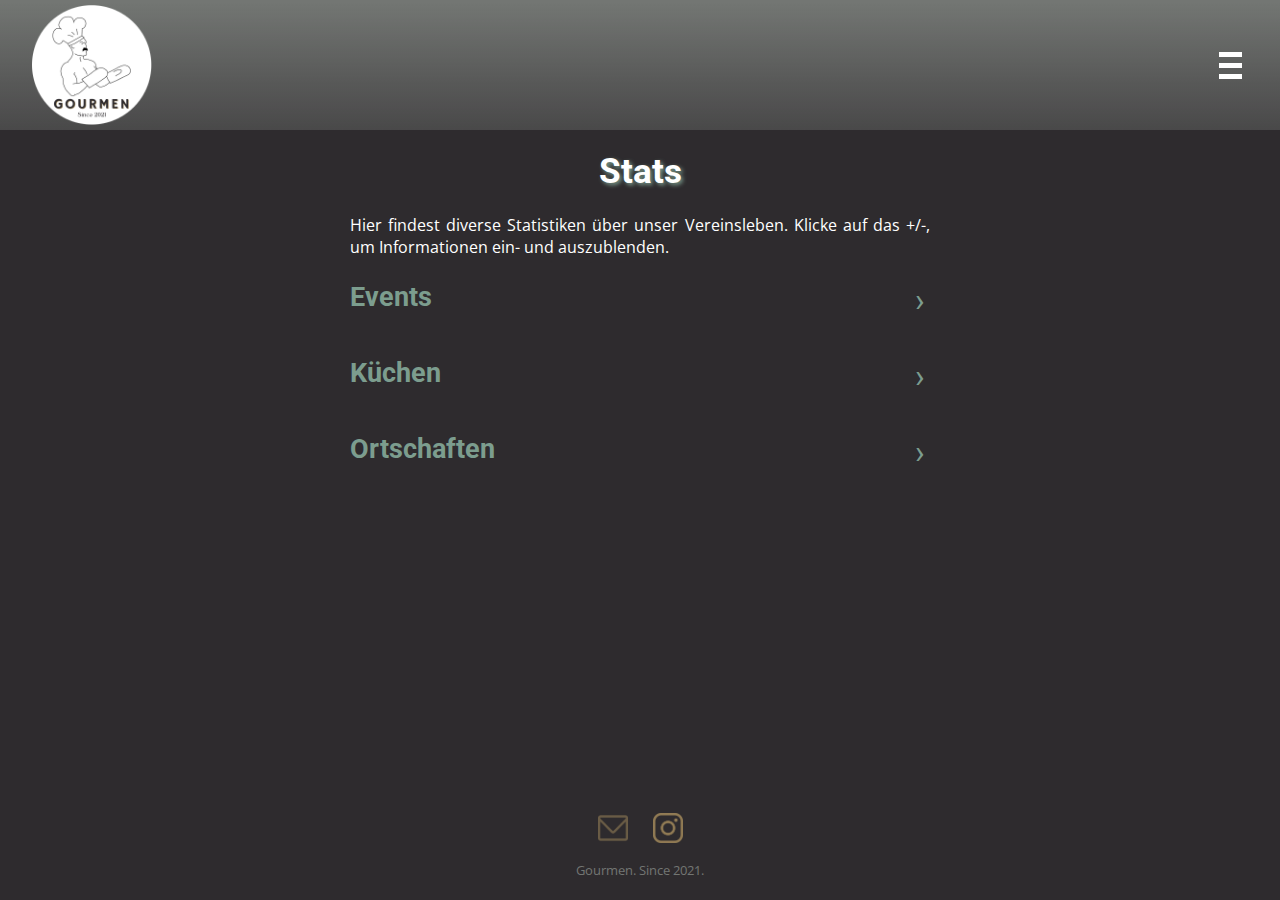
<file: stats.html>
<!DOCTYPE html>
<html lang="de">
<head>
    <meta charset="UTF-8">
    <meta name="viewport" content="width=device-width, initial-scale=1.0">
    <title>Stats - Gourmen</title>
    <link rel="icon" href="images/logo_register.png" type="image/png" sizes="16x16">
    <link rel="stylesheet" href="style.css">
    <link href="https://fonts.googleapis.com/css2?family=Roboto&display=swap" rel="stylesheet">
    <link href="https://fonts.googleapis.com/css2?family=Open+Sans&display=swap" rel="stylesheet">
    <meta property="og:type" content="website">
    <meta property="og:url" content="https://gourmen.github.io/Homepage/stats.hmtl">
    <meta property="og:title" content="Gourmen">
    <meta property="og:description" content="Stats">
    <meta property="og:image" content="https://gourmen.github.io/Homepage/images/logo_register.png">
</head>
<body>
    <header class="kopfzeile">
        <img class="logo-header" src="images/logo_rund.png">
        <button class="hamburger">
            <div class="bar"></div>
        </button>
    </header>
    
    <div class="mobile-nav">
        <a href="index.html">Home</a>
        <a href="billboy.html">BillBoy</a>
        <a href="billbro.html">BillBro</a>
        <a href="agenda.html">Agenda</a>
        <a href="berichte.html">Berichte</a>
        <a href="stats.html">Stats</a>
        <a href="gggl.html">GGGL</a>
    </div>

    <div class="inhalt">
        <h1>Stats</h1>
        <p>Hier findest diverse Statistiken über unser Vereinsleben. Klicke auf das +/-, um Informationen ein- und auszublenden.</p>
        <h2 class="accordion">Events</h2>
        <div class="panel">
        <p>Seit dem 21. November 2021 bis heute haben neben der Gründungsversammlung<br><br>
                - 22 Monatsessen <br>
                - 2 Vereinsausflüge und <br>
                - 2 Generalversammlungen <br><br>
        stattgefunden. Erst ein einziger offizieller Termin fiel mangels Teilnehmer aus. Keep it up!</p> 
    </div>
        <h2 class="accordion">Küchen</h2>
        <div class="panel">
            <p>Wir Gourmen sind Geschmacksentdecker und lieben die Küche aus aller Welt. Hier unsere Hitlist:</p>
            <img class="stats-img-hochkant" src="images/küche_grau_mint.png" alt="küche_stats">
        </div>

        <h2 class="accordion">Ortschaften</h2> 
        <div class="panel">
            <p>In Zürich gibt's halt viel, aber man könnte uns im Moment schon noch als Nesthocker bezeichnen:</p>
            <img class="stats-img-hochkant" src="images/ortschaften_grau_mint.png" alt="ortschaften_stats">
        </div>
    </div>
    <footer>
        <div class="footer">
            <div class="footer-links">
                <a href="mailto:frohvollenmaenllichen@gmail.com">
                    <img src="images/mail_gold.png" alt="E-Mail">
                </a>
                <a href="https://www.instagram.com/thegourmen_zh/" target="_blank">
                    <img src="images/insta_gold.png" alt="Instagram">
                </a>
            </div>
            <p class="footer-text">Gourmen. Since 2021.</p>
        </div>
    </footer>
    <script src="script.js"></script>     
</body>
</html>
</file>
<file: style.css>
/*//// Farbkombis 

* Schwarz/weiss *
schwarz: #000000 (0,0,0)
weiss: #FFFFFF (255,255,255)

* Gold/Grau *
gold: #947F57
grau: #6D6D6D
hellgrau: #E8E8E8
dunkelgrau: #3D3D3D


* Blau/Grau *
Dunkelblau: #2e2b2e
Graublau: #373a42 (55,58,66)
Grau: #737673 (115,118,115)
Creme: #f6efd2 (246,239,210)

Mint: #7C9D8E

////*/



/*//// Allgemeine styles ////*/


/*// Header //*/
.kopfzeile {
    position: fixed;
    top: 0;
    left: 0;
    right: 0;
    display: flex;
    align-items: center;
    justify-content: space-between;
    padding: 5px 32px; /* Vertikaler und horizontaler Abstand */
    z-index: 1000;
    background: linear-gradient(
        to bottom, 
        rgba(115,118,115, 1) 2%, 
        rgba(115,118,115, 0.6) 66%, 
        rgba(115,118,115, 0.4) 100%
    )
}


.logo-header {
    width: 75px;
}




/*// Hamburger Menü //*/
.hamburger{
    position: relative;
    display: block;
    width: 35px;
    cursor: pointer;
    appearance: none;
    background: none;
    outline: none;
    border: none;
    -webkit-tap-highlight-color: transparent;
}

.hamburger .bar, .hamburger:after, .hamburger:before {
    content: '';
    display: block;
    width: 100%;
    height: 5px;
    background-color: #FFFFFF;
    margin: 6px 0px;
    transition: 0.4s;
}

.hamburger.is-active:before {
    transform: rotate(-45deg) translate(-8px, 6px);
}

.hamburger.is-active:after {
    transform: rotate(45deg) translate(-9px, -8px);
}
.hamburger.is-active .bar {
    opacity: 0;
}

.mobile-nav {
    position: fixed;
    top: 0;
    left: 100%;
    width: 100%;
    min-height: 100vh;
    display: block;
    z-index: 98;
    background-color: #373a42;
    padding-top: 160px;
    transition: 0.4s;
}

.mobile-nav.is-active {
    left: 0;
}

.mobile-nav a {
        display: block;
        font-size: 16pt; 
        width: 100%;
        max-width: 200px;
        margin: 0 auto 16px;
        text-align: center; 
        padding: 12px 16px;
        background-color: #737673;

        color: #FFFFFF;
        text-decoration: none;
}

.mobile-nav a:hover {
    color: #2e2b2e;
}





/*// Body //*/
html, body {
    height: 100%; /* Stellt sicher, dass der HTML- und BODY-Tag die volle Bildschirmhöhe einnehmen */
    display: flex;
    flex-direction: column; /* Ordnet Elemente in einer Spalte an */
}


body {
    background-color: #2e2b2e;
    font-family: 'Open Sans', sans-serif;
    font-size: 10pt;
}



/* Damit Inhalt unter dem Header beginnt und Footer unten bleibt */
.inhalt {
    margin-top: 70px;
    flex: 1; /* Nimmt den verfügbaren Platz ein, so dass der Footer unten bleibt */
}

@media screen and (min-width: 600px) {
    body {
    max-width: 600px;
    align-self: center;
    }
    
    .logo-header {
        width: 120px;
    }

    .inhalt {
        margin-top: 120px;
        flex: 1; /* Nimmt den verfügbaren Platz ein, so dass der Footer unten bleibt */
    }
}



/*// Titel und Text //*/

h1 {
    font-family: 'Roboto', sans-serif;
    color: #FFFFFF;
    font-size: 26pt;
    text-align: center;
    text-shadow: 2px 2px 4px #7C9D8E;
}

h2 {
    font-family: 'Roboto', sans-serif;
    color: #7C9D8E;
    font-size: 20pt;
    margin-left: 10px;
}

h3 {
    font-family: 'Roboto', sans-serif;
    color: #FFFFFF;
    font-size: 14pt;
    font-weight: bold;
    margin-left: 10px;
}

p {
    font-family: 'Open Sans', sans-serif;
    font-size: 12pt;
    color: #FFFFFF;
    margin-left: 10px;
    margin-right: 10px;
    display: block;
    text-align: justify;
    hyphens: auto;
}

.p-link {
    font-family: 'Open Sans', sans-serif;
    font-size: 12pt;
    color: #7C9D8E;  
}

.legende {
    font-size: 8pt;
    color: #FFFFFF;
    margin-left: 10px;
}





/*//// Banner Fotos ////*/

.banner {
    max-width: 600px;
}



/*//// Accordion ////*/

/* Grundlegender Stil für den Akkordeon-Titel */
.accordion {
    cursor: pointer; /* Ändert den Cursor zum Handzeiger */
    border: none; /* Kein Rand */
    text-align: left; /* Linksbündiger Text */
    outline: none; /* Keine Umrandung beim Fokussieren */
    transition: 0.4s; /* Animation für das Öffnen/Schließen */
}

/* Stil für den Akkordeon-Inhalt */
.panel {
    max-height: 0;
    background-color: #2e2b2e;
    overflow: hidden;
    transition: max-height 0.4s ease-out;
}

/* Symbol für das geschlossene Akkordeon (z.B. ein '+') */
.accordion::after {
    content: '\203A'; /* Unicode für das '+' Symbol */
    font-size: 24pt;
    font-weight: lighter;
    color: #7C9D8E;
    float: right; /* Rechtsbündig */
    margin-left: 5px;
    margin-right: 15px;
}

/* Stiländerung, wenn das Akkordeon aktiv ist */
.accordion.active::after {
    content: "\2212"; /* Unicode für das '-' Symbol */
    font-size: 24pt;
    font-weight: lighter;
}

.accordion.active + .panel {
    max-height: 500px; /* Ein hoher Wert, der den gesamten Inhalt umfasst */
}

.accordion:focus, .accordion:active {
    outline: none;
    -webkit-tap-highlight-color: transparent;
}


/*//// Images (ohne Header und Footer) ////*/


.portrait-img {
    display: block;
    width: 100%;
    max-width: 300px;
    height: auto;
    margin: 0 auto;
}


.landscape-img {
    display: block;
    width: 100%;
    max-width: 600px;
    height: auto;
    margin: 0 auto;
}





/*// Tabellen //*/

/* Stil für Tabellen-Container */
.agendaTabelle, .naechsteTermine, .rangliste, .ranglisteLiga {
    margin: 0 5px; /* 10px Abstand links und rechts */
    font-family: 'Open Sans', sans-serif;
    color: #FFFFFF;
    background-color: none;
    padding: 5px;
    overflow-x: auto;
}

/* Stil für Tabellen */
.agendaTabelle table, .naechsteTermine table, .rangliste table, .ranglisteLiga table {
    border-collapse: collapse;
    width: 100%;
    max-width: 100%;
    table-layout: auto; 
    font-size: 10pt;
    border: none;
}

/* Stile für Zellen */
.agendaTabelle th, .agendaTabelle td, 
.naechsteTermine th, .naechsteTermine td,
.rangliste th, .rangliste td, 
.ranglisteLiga th, .ranglisteLiga td {
    border: none;
    padding-left: 10px;
    padding-right: 10px;
    padding-top: 5px;
    padding-bottom: 5px;
    text-align: left;
    word-wrap: break-word;
}

/* Stil für Kopfzeilen-Zellen (th) */
.agendaTabelle th, .naechsteTermine th, .rangliste th, .ranglisteLiga th {
    background-color: transparent; /* Keine Hintergrundfarbe für Kopfzeilen-Zellen */
    color: #FFFFFF; /* Farbe für den Text in Kopfzeilen-Zellen */
    font-size: 14pt; /* Schriftgröße */
    font-weight: bold;
}

/* Stil für alle Tabellenzeilen-Zellen (td) */
.agendaTabelle td, .naechsteTermine td, .rangliste td, .ranglisteLiga td {
    background-color: rgba(148, 127, 87, 0.6); /* Halbtransparentes Weiß für jede zweite Zeile */
    color: #FFFFFF;
    text-align: left; /* Textausrichtung */
}



/* Stil für jede zweite Zeile */
.agendaTabelle tr:nth-child(even) td, .naechsteTermine tr:nth-child(even) td, .rangliste tr:nth-child(even) td, .ranglisteLiga tr:nth-child(even) td {
    background-color: rgb(255, 255, 255, 0.8); /* Hintergrundfarbe für normale Zeilen */
    color: #000000;
}

/* Abgerundete Ecken für die erste Zelle in der zweiten Zeile (nach der Kopfzeile) */
.agendaTabelle tr:nth-child(2) td:first-child, 
.naechsteTermine tr:nth-child(2) td:first-child, 
.rangliste tr:nth-child(2) td:first-child, 
.ranglisteLiga tr:nth-child(2) td:first-child {
    border-top-left-radius: 15px;
}

/* Abgerundete Ecken für die letzte Zelle in der letzten Zeile */
.agendaTabelle tr:last-child td:last-child, 
.naechsteTermine tr:last-child td:last-child, 
.rangliste tr:last-child td:last-child,
.ranglisteLiga tr:last-child td:last-child {
    border-bottom-right-radius: 15px;
}

/* Erste Zelle jeder Zeile */
.agendaTabelle th:first-child, .agendaTabelle td:first-child, 
.naechsteTermine th:first-child, .naechsteTermine td:first-child {
    padding-left: 10px; /* Abstand von links */
}

/* Rechtsbündige Ausrichtung für letzte Spalte */
.agendaTabelle th:last-child, .agendaTabelle td:last-child, 
.naechsteTermine th:last-child, .naechsteTermine td:last-child,
.rangliste th:last-child, .rangliste td:last-child,
.rangliste th:last-child, .ranglisteLigaLiga td:last-child {
    text-align: right;
    padding-right: 10px;
}






/*//// Rechner ////*/
.rechner{
    color: #FFFFFF;
    font-size: 12pt;
    left: 32px;
    margin-right: 5px;
}

.text-input-rechner {
    width: 50%;
    font-size: 12pt;
}

.select-rechner {
    font-size: 12pt;
}
.tipp-rechner, .betrag-input-rechner {
    width: 60px;
    font-size: 12pt;
}

.select-rechner {
    font-size: 12pt;
}

.input-rechner {
        font-size: 12pt; 
    }

.rechner-zeile {
    display: flex;
    justify-content: space-between;
    margin-bottom: 10px;
}

.rechner-zeile label {
    text-align: left;
    flex-basis: 50%; /* Stellt die Breite des Labels ein */
    padding-left: 15px;
    color: #FFFFFF;
}

.rechner-zeile .input-rechner, .rechner-zeile select {
    width: 30%;
    margin-right: 15px;
}

.rechner-buttons {
    display: flex;
    justify-content: center; /* Zentriert die Buttons */
    gap: 15px;
}   

.button {
    color: #FFFFFF; /* Textfarbe */
    background-color: rgba(148, 127, 87, 0.6); /* Hintergrundfarbe */
    border: 1px solid rgb(255, 255, 255, 0.8);
    border-radius: 10px; /* Abgerundete Ecken */
    padding: 10px 15px; /* Innenabstand */
    margin-top: 30px; /* Außenabstand */
    margin-bottom: 30px;
    box-shadow: 1px 1px 4px rgb(255, 255, 255, 0.8); /* Schatten */
    font-family: 'Open Sans', sans-serif; /* Schriftart */
    font-size: 12pt; /* Größere Schriftgröße */
    cursor: pointer; /* Cursor-Stil */
    transition: background-color 0.3s; /* Sanfter Übergang für Hintergrundfarbe */
}
    
    .button:hover {
        color: #373a42; /* Hintergrundfarbe beim Hover */
    }





    /*// Ergebnisee Rechner //*/
.ergebnisse{
    color: #FFFFFF;
    background-color: rgba(115,118,115, 0.4);
    font-size: 12pt;
    padding: 5px;
    padding-top: 10px;
    margin: 5px;
    box-shadow: 1px 1px 4px #FFFFFF;
    left: 32px;
    border-bottom-right-radius: 20px;
    border-top-left-radius: 20px;
    }

.ergebnisse p {
    color: #FFFFFF;
    background-color: #7C9D8E;
    font-size: 16pt;
    margin: 5px;
    left: 32px;
}


.ergebniszeile {
    display: flex;
    justify-content: space-between;
    margin-bottom: 5px;
}

.ergebnistitel {
    text-align: left;
    flex: 1;
    margin-left: 15px;
}

.ergebniswert {
    text-align: right;
    flex: 1;
    margin-right: 15px;
}

.ergebnistitelFett {
    font-weight: bold;
    color: #7C9D8E;
    text-align: left;
    flex: 1;
    margin-left: 15px;
}

.ergebniswertFett {
    font-weight: bold;
    color: #7C9D8E;
    text-align: right;
    flex: 1;
    margin-right: 15px;
}





/*//// Footer ////*/

.footer {
    background-color: #2e2b2e; /* Hintergrundfarbe der Fußzeile */ 
    text-align: center; /* Zentriert den Text in der Fußzeile */
    display: flex;
    flex-direction: column;
    margin-top: 100px;
    }

.footer-text {
    color: #737673;
    font-size: 10pt;
    text-align: center;
}   


.footer-links {
    display: flex; /* Aktiviert Flexbox für die Link-Container */
    justify-content: center; /* Zentriert die Links horizontal */
    gap: 25px; /* Abstand zwischen den Links */
}

.footer img {
    width: 30px;
    height: auto;
}
</file>
